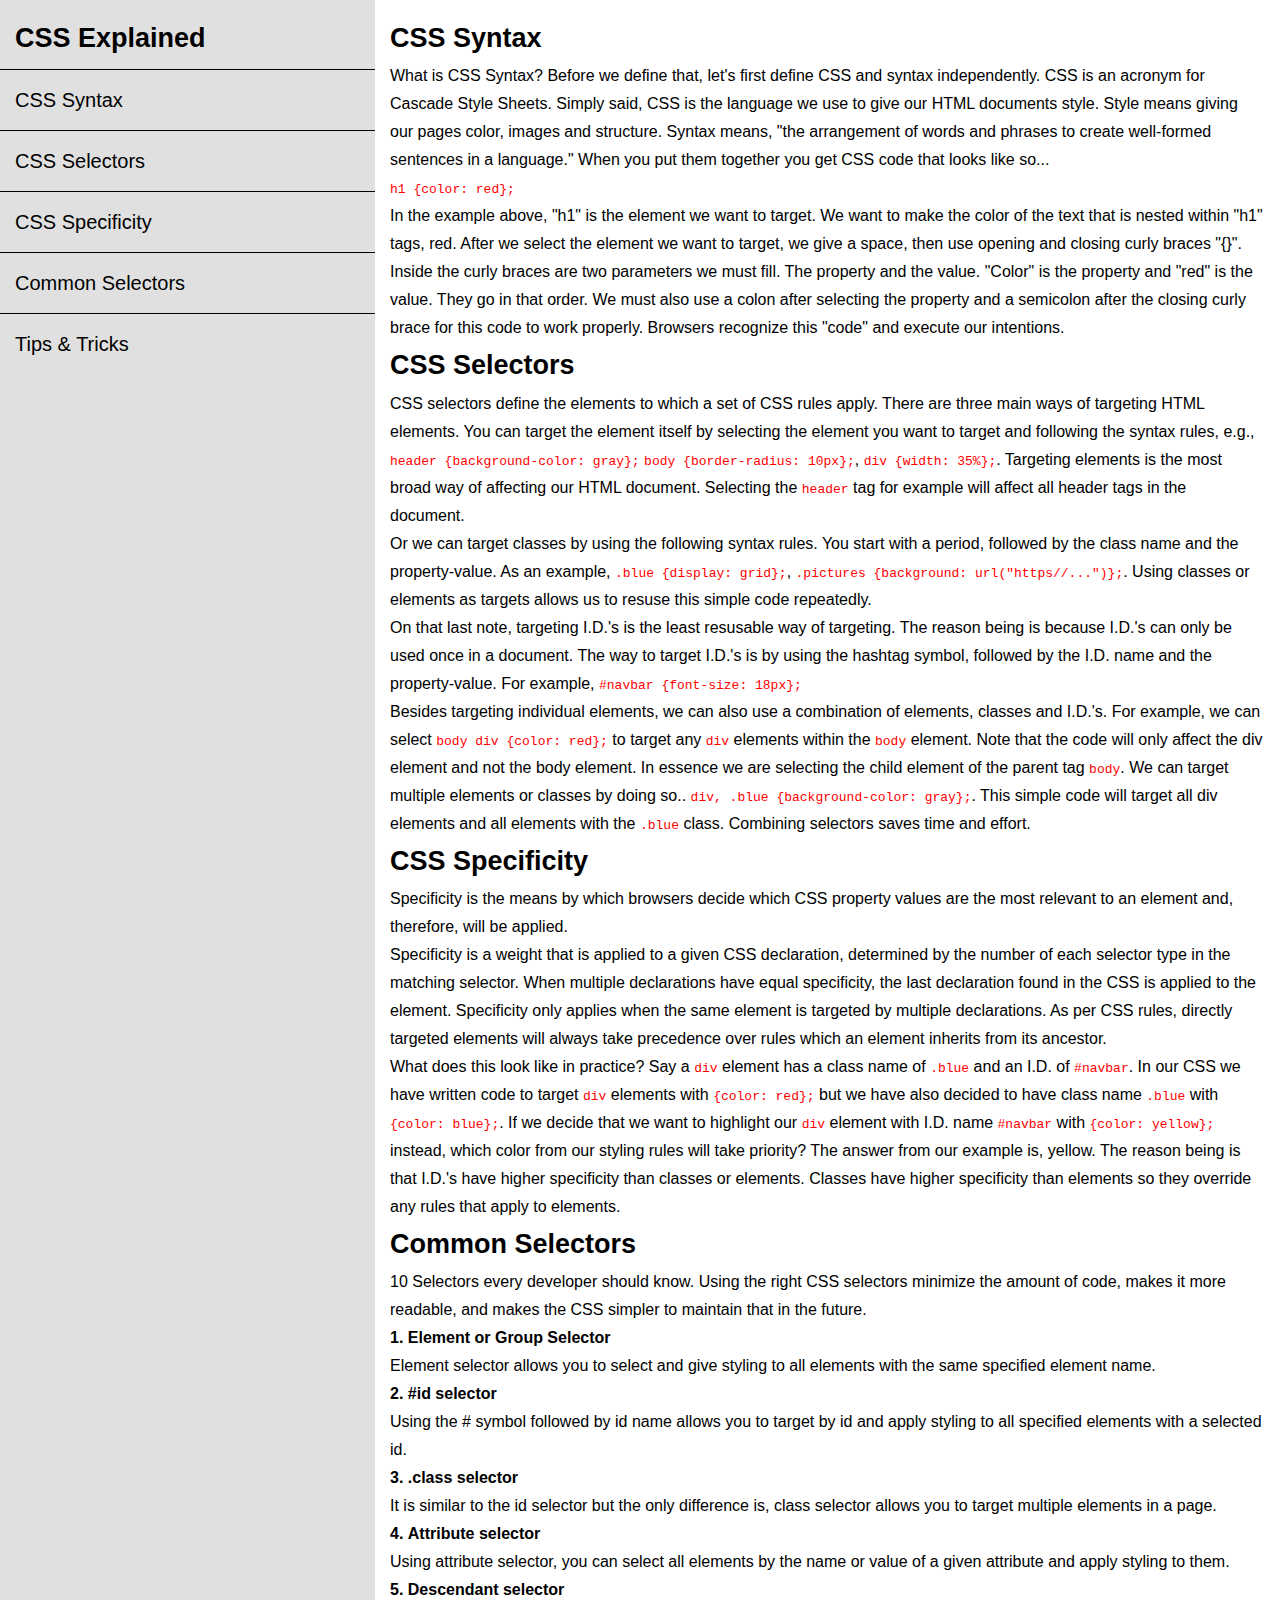
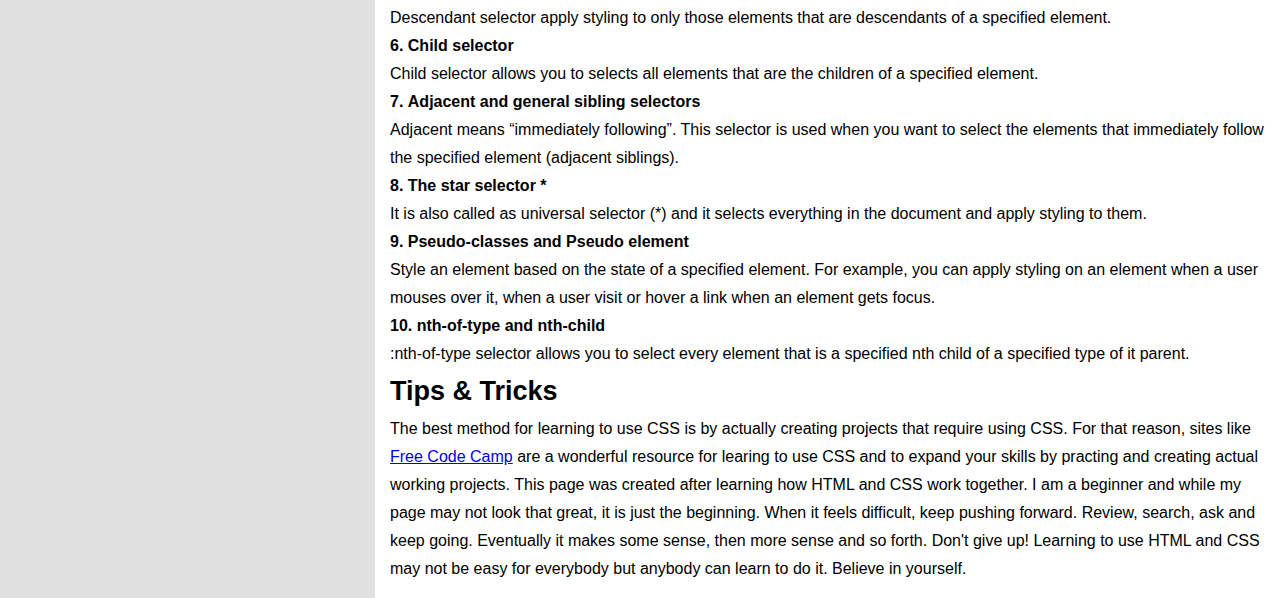
<file: index.html>
<!DOCTYPE html>
<html lang="en">
<head>
    <meta charset="UTF-8">
    <meta http-equiv="X-UA-Compatible" content="IE=edge">
    <meta name="viewport" content="width=device-width, initial-scale=1.0">
    <link href="tech.css" rel="stylesheet">
    <title>Technical Document Page</title>
</head>
<body>
    <main id="main-doc">
      <nav id="navbar">
        <header>CSS Explained</header>
        <div class="navs"><a href="#CSS_Syntax" class="nav-link">CSS Syntax</a></div>
        <div class="navs"><a href="#CSS_Selectors" class="nav-link">CSS Selectors</a></div>
        <div class="navs"><a href="#CSS_Specificity" class="nav-link">CSS Specificity</a></div>
        <div class="navs"><a href="#Common_Selectors" class="nav-link">Common Selectors</a></div>
        <div class="navs"><a href="#Tips_&_Tricks" class="nav-link">Tips & Tricks</a></div>
      </nav>
      <div id="sections">
        <section id="CSS_Syntax" class="main-section">
          <header>CSS Syntax</header>
          <p>What is CSS Syntax? Before we define that, let's first define CSS and syntax independently. CSS is an acronym for Cascade Style Sheets. Simply said, CSS is the language we use to give our HTML documents style. Style means giving our pages color, images and structure. Syntax means, "the arrangement of words and phrases to create well-formed sentences in a language." When you put them together you get CSS code that looks like so...</p>
          <code>h1 {color: red};</code>
          <p>In the example above, "h1" is the element we want to target. We want to make the color of the text that is nested within "h1" tags, red. After we select the element we want to target, we give a space, then use opening and closing curly braces "{}". Inside the curly braces are two parameters we must fill. The property and the value. "Color" is the property and "red" is the value. They go in that order. We must also use a colon after selecting the property and a semicolon after the closing curly brace for this code to work properly. Browsers recognize this "code" and execute our intentions.</p>
        </section>
        <section id="CSS_Selectors" class="main-section">
          <header>CSS Selectors</header>
          <p>CSS selectors define the elements to which a set of CSS rules apply. There are three main ways of targeting HTML elements. You can target the element itself by selecting the element you want to target and following the syntax rules, e.g., <code>header {background-color: gray};</code> <code> body {border-radius: 10px};</code>, <code> div {width: 35%};</code>. Targeting elements is the most broad way of affecting our HTML document. Selecting the <code>header</code> tag for example will affect all header tags in the document.</p>
          <p>Or we can target classes by using the following syntax rules. You start with a period, followed by the class name and the property-value. As an example, <code> .blue {display: grid};</code>, <code> .pictures {background: url("https//...")};</code>. Using classes or elements as targets allows us to resuse this simple code repeatedly.</p> 
          <p>On that last note, targeting I.D.'s is the least resusable way of targeting. The reason being is because I.D.'s can only be used once in a document. The way to target I.D.'s is by using the hashtag symbol, followed by the I.D. name and the property-value. For example, <code> #navbar {font-size: 18px};</code></p>
          <p>Besides targeting individual elements, we can also use a combination of elements, classes and I.D.'s. For example, we can select <code> body div {color: red};</code> to target any <code> div</code> elements within the <code> body</code> element. Note that the code will only affect the div element and not the body element. In essence we are selecting the child element of the parent tag <code> body</code>. We can target multiple elements or classes by doing so.. <code>div, .blue {background-color: gray};</code>. This simple code will target all div elements and all elements with the <code> .blue</code> class. Combining selectors saves time and effort.</p>
        </section>
        <section id="CSS_Specificity" class="main-section">
          <header>CSS Specificity</header>
          <p>Specificity is the means by which browsers decide which CSS property values are the most relevant to an element and, therefore, will be applied.</p>
          <p>Specificity is a weight that is applied to a given CSS declaration, determined by the number of each selector type in the matching selector. When multiple declarations have equal specificity, the last declaration found in the CSS is applied to the element. Specificity only applies when the same element is targeted by multiple declarations. As per CSS rules, directly targeted elements will always take precedence over rules which an element inherits from its ancestor.</p>
          <p>What does this look like in practice? Say a <code> div</code> element has a class name of <code> .blue</code> and an I.D. of <code> #navbar</code>. In our CSS we have written code to target <code> div</code> elements with <code> {color: red};</code> but we have also decided to have class name <code> .blue</code> with <code> {color: blue};</code>. If we decide that we want to highlight our <code> div</code> element with I.D. name <code> #navbar</code> with <code> {color: yellow};</code> instead, which color from our styling rules will take priority? The answer from our example is, yellow. The reason being is that I.D.'s have higher specificity than classes or elements. Classes have higher specificity than elements so they override any rules that apply to elements.</p>
        </section>
        <section id="Common_Selectors" class="main-section">
          <header>Common Selectors</header>
          <p>10 Selectors every developer should know. Using the right CSS selectors minimize the amount of code, makes it more readable, and makes the CSS simpler to maintain that in the future.</p>
          <ol>
            <li>Element or Group Selector
              <p>Element selector allows you to select and give styling to all elements with the same specified element name.</p>
            </li>
            <li>#id selector
              <p>Using the # symbol followed by id name allows you to target by id and apply styling to all specified elements with a selected id.</p>
            </li>
            <li>.class selector
              <p>It is similar to the id selector but the only difference is, class selector allows you to target multiple elements in a page.</p>
            </li>
            <li>Attribute selector
              <p>Using attribute selector, you can select all elements by the name or value of a given attribute and apply styling to them.</p>
            </li>
            <li>Descendant selector
              <p>Descendant selector apply styling to only those elements that are descendants of a specified element.</p>
            </li>
            <li>Child selector
              <p>Child selector allows you to selects all elements that are the children of a specified element.</p>
            </li>
            <li>Adjacent and general sibling selectors
              <p>Adjacent means “immediately following”. This selector is used when you want to select the elements that immediately follow the specified element (adjacent siblings).</p>
            </li>
            <li>The star selector *
              <p>It is also called as universal selector (*) and it selects everything in the document and apply styling to them.</p>
            </li>
            <li>Pseudo-classes and Pseudo element
              <p>Style an element based on the state of a specified element. For example, you can apply styling on an element when a user mouses over it, when a user visit or hover a link when an element gets focus.</p>
            </li>
            <li>nth-of-type and nth-child
              <p>:nth-of-type selector allows you to select every element that is a specified nth child of a specified type of it parent.</p>
            </li>
          </ol>
        </section>
      <section id="Tips_&_Tricks" class="main-section">
        <header>Tips & Tricks</header>
        <p>The best method for learning to use CSS is by actually creating projects that require using CSS. For that reason, sites like <a href="https://www.freecodecamp.org/learn/">Free Code Camp</a> are a wonderful resource for learing to use CSS and to expand your skills by practing and creating actual working projects. This page was created after learning how HTML and CSS work together. I am a beginner and while my page may not look that great, it is just the beginning. When it feels difficult, keep pushing forward. Review, search, ask and keep going. Eventually it makes some sense, then more sense and so forth. Don't give up! Learning to use HTML and CSS may not be easy for everybody but anybody can learn to do it. Believe in yourself.</p>
      </section>
     </div>
    </main>
  </body>
</html>
</file>
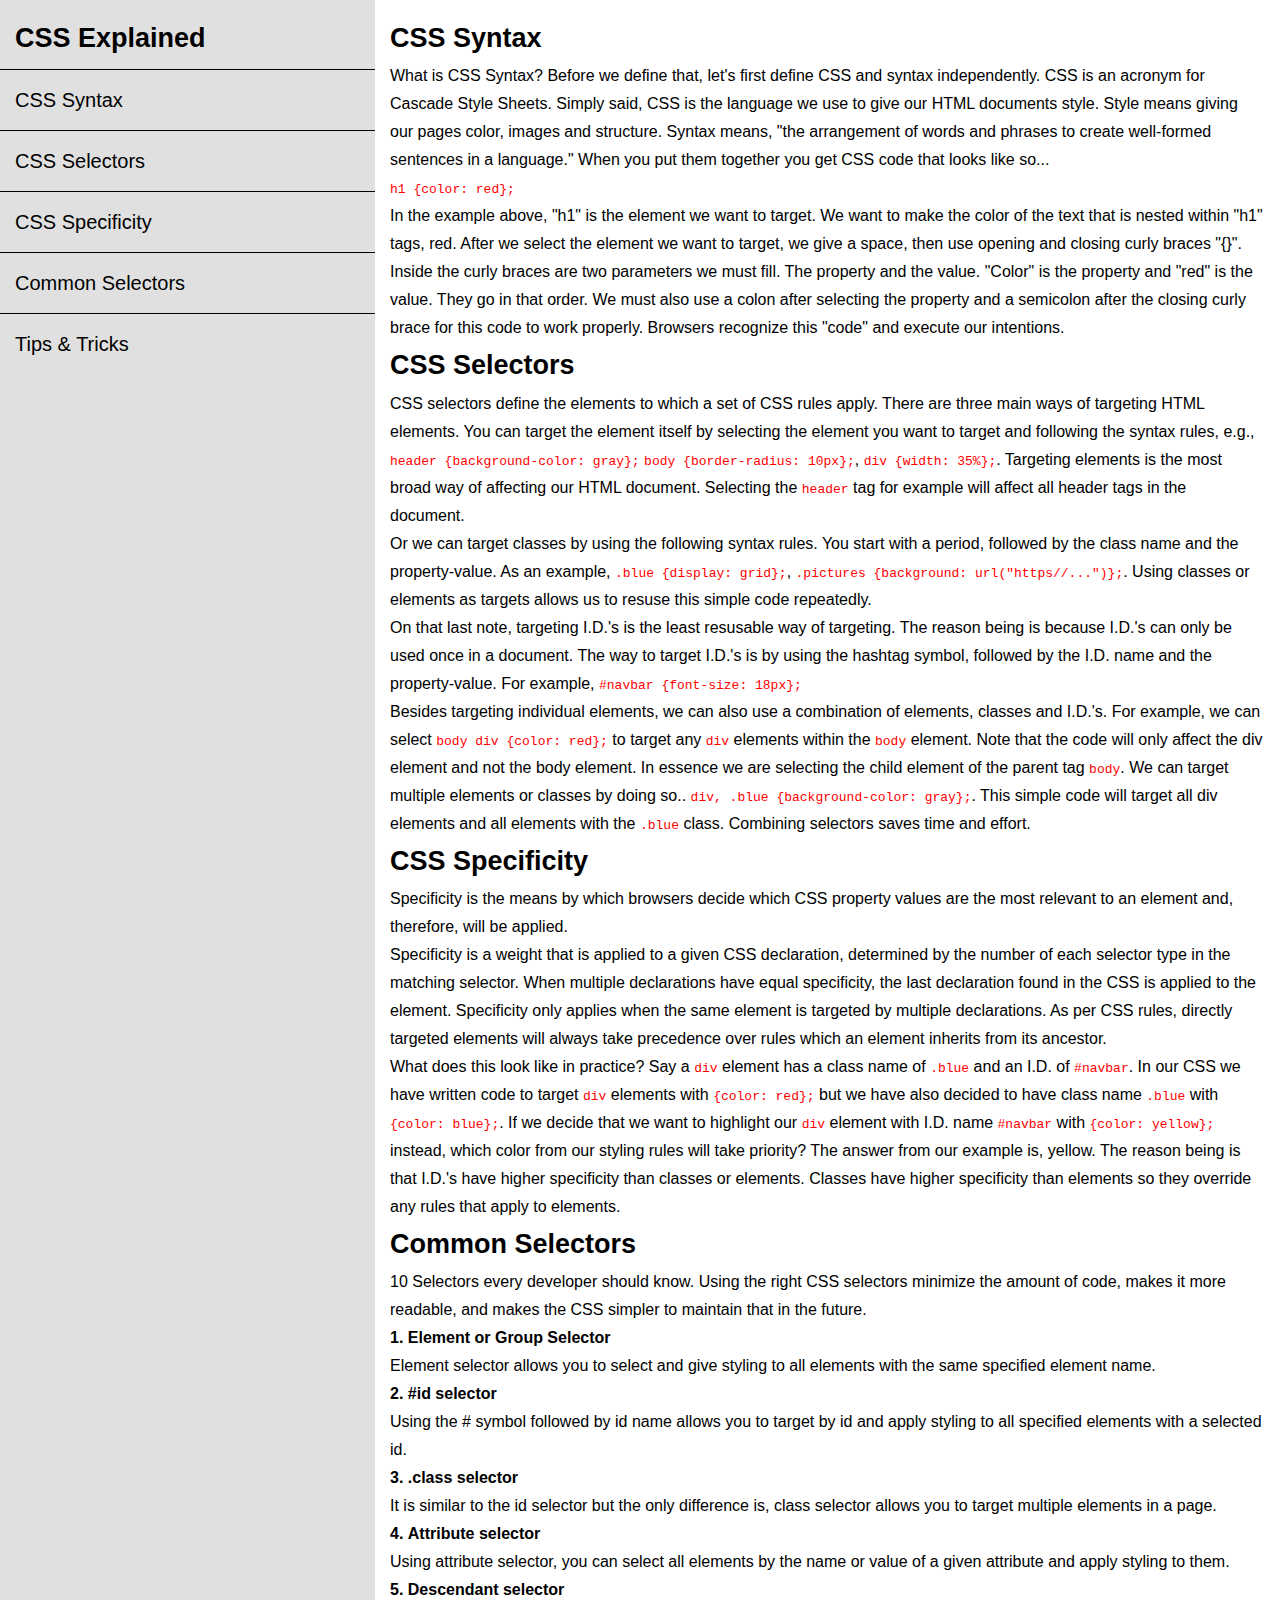
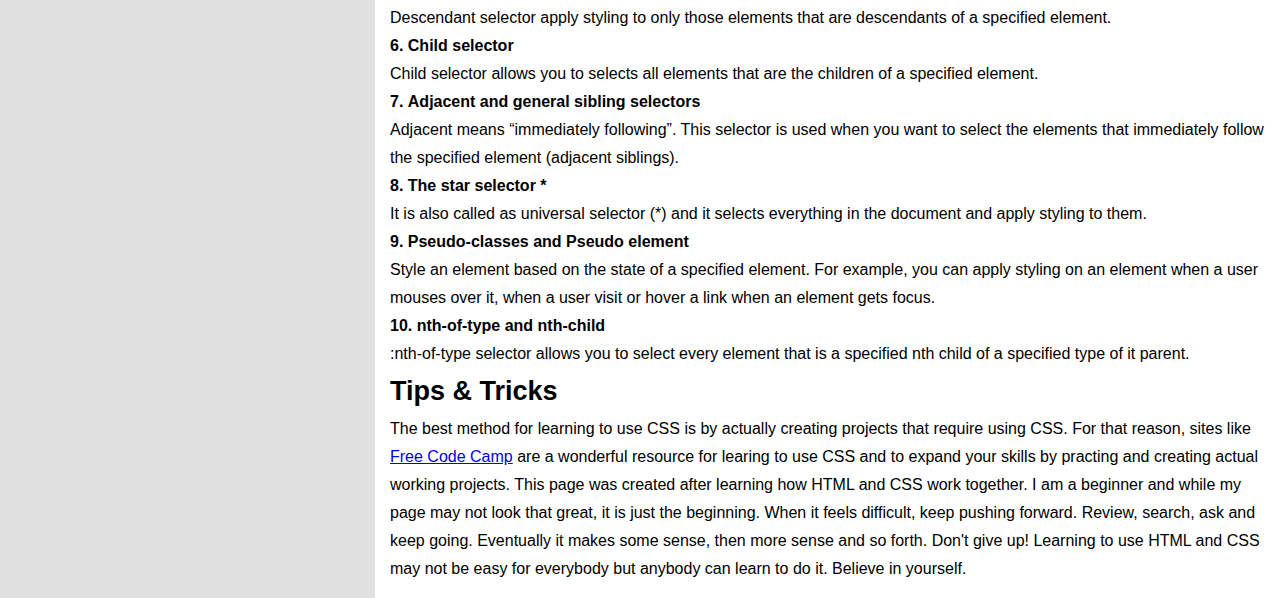
<file: tech.html>
<!DOCTYPE html>
<html lang="en">
<head>
    <meta charset="UTF-8">
    <meta http-equiv="X-UA-Compatible" content="IE=edge">
    <meta name="viewport" content="width=device-width, initial-scale=1.0">
    <link href="tech.css" rel="stylesheet">
    <title>Technical Document Page</title>
</head>
<body>
    <main id="main-doc">
      <nav id="navbar">
        <header>CSS Explained</header>
        <div class="navs"><a href="#CSS_Syntax" class="nav-link">CSS Syntax</a></div>
        <div class="navs"><a href="#CSS_Selectors" class="nav-link">CSS Selectors</a></div>
        <div class="navs"><a href="#CSS_Specificity" class="nav-link">CSS Specificity</a></div>
        <div class="navs"><a href="#Common_Selectors" class="nav-link">Common Selectors</a></div>
        <div class="navs"><a href="#Tips_&_Tricks" class="nav-link">Tips & Tricks</a></div>
      </nav>
      <div id="sections">
        <section id="CSS_Syntax" class="main-section">
          <header>CSS Syntax</header>
          <p>What is CSS Syntax? Before we define that, let's first define CSS and syntax independently. CSS is an acronym for Cascade Style Sheets. Simply said, CSS is the language we use to give our HTML documents style. Style means giving our pages color, images and structure. Syntax means, "the arrangement of words and phrases to create well-formed sentences in a language." When you put them together you get CSS code that looks like so...</p>
          <code>h1 {color: red};</code>
          <p>In the example above, "h1" is the element we want to target. We want to make the color of the text that is nested within "h1" tags, red. After we select the element we want to target, we give a space, then use opening and closing curly braces "{}". Inside the curly braces are two parameters we must fill. The property and the value. "Color" is the property and "red" is the value. They go in that order. We must also use a colon after selecting the property and a semicolon after the closing curly brace for this code to work properly. Browsers recognize this "code" and execute our intentions.</p>
        </section>
        <section id="CSS_Selectors" class="main-section">
          <header>CSS Selectors</header>
          <p>CSS selectors define the elements to which a set of CSS rules apply. There are three main ways of targeting HTML elements. You can target the element itself by selecting the element you want to target and following the syntax rules, e.g., <code>header {background-color: gray};</code> <code> body {border-radius: 10px};</code>, <code> div {width: 35%};</code>. Targeting elements is the most broad way of affecting our HTML document. Selecting the <code>header</code> tag for example will affect all header tags in the document.</p>
          <p>Or we can target classes by using the following syntax rules. You start with a period, followed by the class name and the property-value. As an example, <code> .blue {display: grid};</code>, <code> .pictures {background: url("https//...")};</code>. Using classes or elements as targets allows us to resuse this simple code repeatedly.</p> 
          <p>On that last note, targeting I.D.'s is the least resusable way of targeting. The reason being is because I.D.'s can only be used once in a document. The way to target I.D.'s is by using the hashtag symbol, followed by the I.D. name and the property-value. For example, <code> #navbar {font-size: 18px};</code></p>
          <p>Besides targeting individual elements, we can also use a combination of elements, classes and I.D.'s. For example, we can select <code> body div {color: red};</code> to target any <code> div</code> elements within the <code> body</code> element. Note that the code will only affect the div element and not the body element. In essence we are selecting the child element of the parent tag <code> body</code>. We can target multiple elements or classes by doing so.. <code>div, .blue {background-color: gray};</code>. This simple code will target all div elements and all elements with the <code> .blue</code> class. Combining selectors saves time and effort.</p>
        </section>
        <section id="CSS_Specificity" class="main-section">
          <header>CSS Specificity</header>
          <p>Specificity is the means by which browsers decide which CSS property values are the most relevant to an element and, therefore, will be applied.</p>
          <p>Specificity is a weight that is applied to a given CSS declaration, determined by the number of each selector type in the matching selector. When multiple declarations have equal specificity, the last declaration found in the CSS is applied to the element. Specificity only applies when the same element is targeted by multiple declarations. As per CSS rules, directly targeted elements will always take precedence over rules which an element inherits from its ancestor.</p>
          <p>What does this look like in practice? Say a <code> div</code> element has a class name of <code> .blue</code> and an I.D. of <code> #navbar</code>. In our CSS we have written code to target <code> div</code> elements with <code> {color: red};</code> but we have also decided to have class name <code> .blue</code> with <code> {color: blue};</code>. If we decide that we want to highlight our <code> div</code> element with I.D. name <code> #navbar</code> with <code> {color: yellow};</code> instead, which color from our styling rules will take priority? The answer from our example is, yellow. The reason being is that I.D.'s have higher specificity than classes or elements. Classes have higher specificity than elements so they override any rules that apply to elements.</p>
        </section>
        <section id="Common_Selectors" class="main-section">
          <header>Common Selectors</header>
          <p>10 Selectors every developer should know. Using the right CSS selectors minimize the amount of code, makes it more readable, and makes the CSS simpler to maintain that in the future.</p>
          <ol>
            <li>Element or Group Selector
              <p>Element selector allows you to select and give styling to all elements with the same specified element name.</p>
            </li>
            <li>#id selector
              <p>Using the # symbol followed by id name allows you to target by id and apply styling to all specified elements with a selected id.</p>
            </li>
            <li>.class selector
              <p>It is similar to the id selector but the only difference is, class selector allows you to target multiple elements in a page.</p>
            </li>
            <li>Attribute selector
              <p>Using attribute selector, you can select all elements by the name or value of a given attribute and apply styling to them.</p>
            </li>
            <li>Descendant selector
              <p>Descendant selector apply styling to only those elements that are descendants of a specified element.</p>
            </li>
            <li>Child selector
              <p>Child selector allows you to selects all elements that are the children of a specified element.</p>
            </li>
            <li>Adjacent and general sibling selectors
              <p>Adjacent means “immediately following”. This selector is used when you want to select the elements that immediately follow the specified element (adjacent siblings).</p>
            </li>
            <li>The star selector *
              <p>It is also called as universal selector (*) and it selects everything in the document and apply styling to them.</p>
            </li>
            <li>Pseudo-classes and Pseudo element
              <p>Style an element based on the state of a specified element. For example, you can apply styling on an element when a user mouses over it, when a user visit or hover a link when an element gets focus.</p>
            </li>
            <li>nth-of-type and nth-child
              <p>:nth-of-type selector allows you to select every element that is a specified nth child of a specified type of it parent.</p>
            </li>
          </ol>
        </section>
      <section id="Tips_&_Tricks" class="main-section">
        <header>Tips & Tricks</header>
        <p>The best method for learning to use CSS is by actually creating projects that require using CSS. For that reason, sites like <a href="https://www.freecodecamp.org/learn/">Free Code Camp</a> are a wonderful resource for learing to use CSS and to expand your skills by practing and creating actual working projects. This page was created after learning how HTML and CSS work together. I am a beginner and while my page may not look that great, it is just the beginning. When it feels difficult, keep pushing forward. Review, search, ask and keep going. Eventually it makes some sense, then more sense and so forth. Don't give up! Learning to use HTML and CSS may not be easy for everybody but anybody can learn to do it. Believe in yourself.</p>
      </section>
     </div>
    </main>
  </body>
</html>
</file>
<file: tech.css>
* {
    margin: 0px;
    padding: 0px;
  }
  body {
    font-family: 'Open Sans', Arial, sans-serif;
  }
  #main-doc {
    display: flex;
    flex-direction: row;
    width: 100%;
  }
  #navbar {
    float: left;
    width: 30%;
    height: auto;
    background-color: #E0E0E0;
    padding-top: 15px;
  }
  .navs {
    border-top: 1px solid black;
  }
  nav a {
    color: black;
    text-decoration: none;
    font-size: 1.25em;
    line-height: 3;
    margin-left: 15px;
  }
  #sections {
    float: right;
    width: 70%;
    padding: 15px;
    line-height: 1.75;
  }
  code {
    color: red;
    background-color: white;
  }
  ol {
    list-style-position: inside;
  }
  ol li {
    font-weight: bold;
  }
  p {
    font-weight: 100;
  }
  header {
    font-size: 27px;
    font-weight: bold;
  }
  nav header {
    padding: 8px 0px 15px 15px;
  }
  @media (max-width: 767px) {
    #main-doc {
      display: flex;
      flex-direction: column;
    }
    #navbar, #sections {
      width: 100%;
    }
    #navbar {
      text-align: center;
    }
    #sections {
      width: 95%;
    }
  }
</file>
